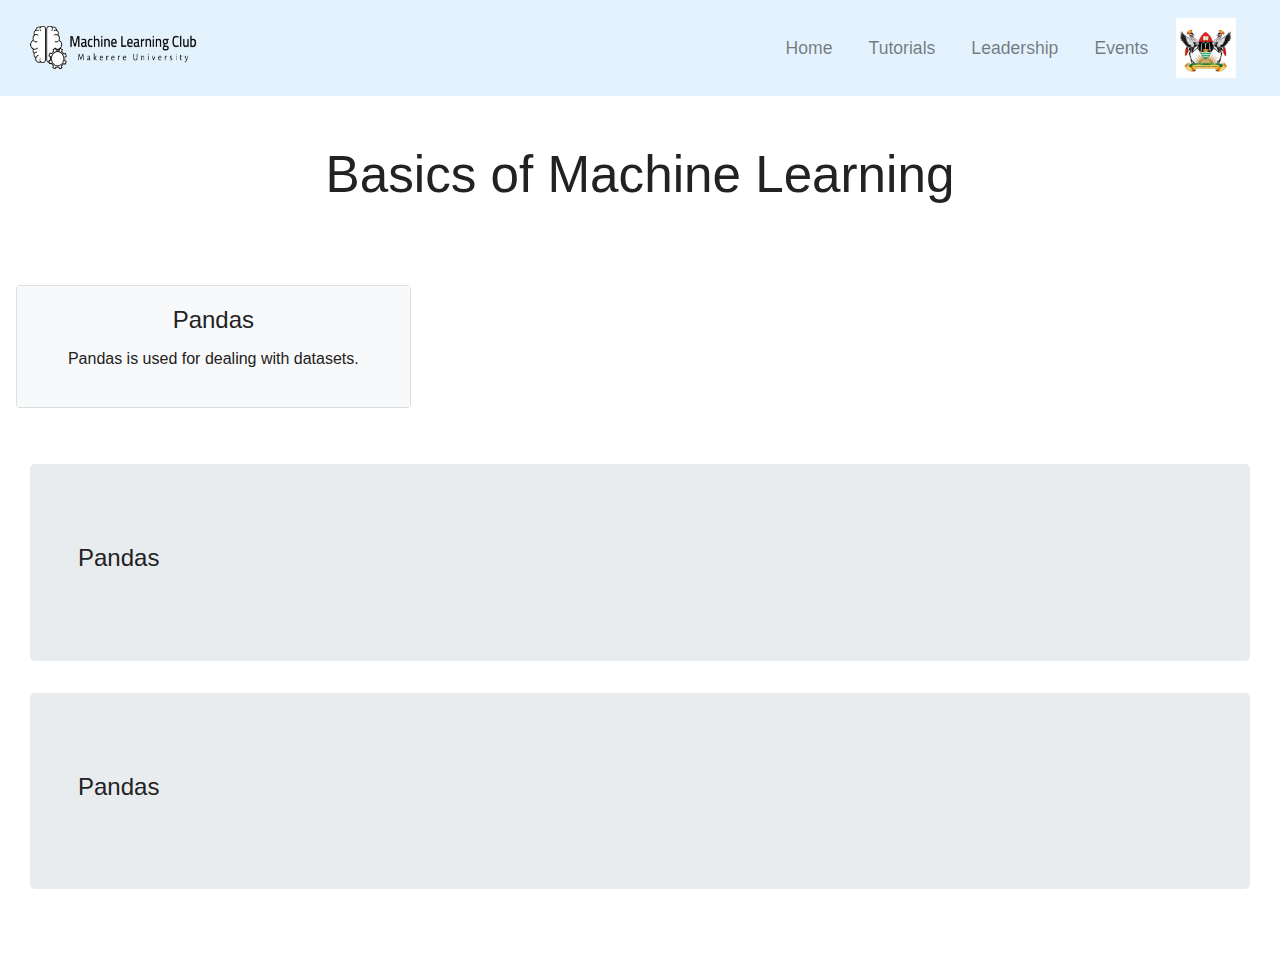
<file: basic_ml.html>
<!DOCTYPE html>
<html lang="en">
<head>
    <meta charset="UTF-8">
    <title>Tutorials</title>
    <link rel="stylesheet" href="https://stackpath.bootstrapcdn.com/bootstrap/4.3.1/css/bootstrap.min.css" integrity="sha384-ggOyR0iXCbMQv3Xipma34MD+dH/1fQ784/j6cY/iJTQUOhcWr7x9JvoRxT2MZw1T" crossorigin="anonymous">
    <link rel="stylesheet" href="style.css">
    <meta http-equiv="X-UA-Compatible" content="IE=edge">
    <meta name="viewport" content="width=device-width, initial-scale=1.0">
    <script src="https://code.jquery.com/jquery-3.3.1.slim.min.js" integrity="sha384-q8i/X+965DzO0rT7abK41JStQIAqVgRVzpbzo5smXKp4YfRvH+8abtTE1Pi6jizo" crossorigin="anonymous"></script>
    <script src="https://stackpath.bootstrapcdn.com/bootstrap/4.1.3/js/bootstrap.min.js" integrity="sha384-ChfqqxuZUCnJSK3+MXmPNIyE6ZbWh2IMqE241rYiqJxyMiZ6OW/JmZQ5stwEULTy" crossorigin="anonymous"></script>
</head>
<body>

    <!-- NAVIGATION  -->
    <nav class="navbar navbar-expand-md navbar-light sticky-top" style="background-color: #e3f2fd">
      <div class="container-fluid">
          <a class="navbar-brand" href="index.html"><img src="images/ml_logo2.jpg" width="170px" height="49px"></a>
          <button class="navbar-toggler" type="button" data-toggle="collapse" data-target="#navbarResponsive">
            <span class="navbar-toggler-icon"></span>
          </button>

          <div class="collapse navbar-collapse" id="navbarResponsive">
              <ul class="navbar-nav ml-auto">
                  <li class="nav-item">
                      <a class="nav-link" href="index.html">Home</a>
                  </li>
                  <li class="nav-item">
                      <a class="nav-link" href="tutorials.html">Tutorials</a>
                  </li>
                  <li class="nav-item">
                      <a class="nav-link" href="leadership.html">Leadership</a>
                  </li>
                  <li class="nav-item">
                      <a class="nav-link" href="events.html">Events</a>
                  </li>
              </ul>
          </div>
          <a class="navbar-brand" href="index.html"><img src="images/muk_logo.png" width="60px" height="auto"></a>
      </div>
    </nav>

    <div class="container-fluid padding">
        <div class="row welcome text-center">
            <div class="col-12">
                <h1 class="display-4">Basics of Machine Learning</h1>
            </div>
        </div>
    </div>

    <!--  Cards  -->
    <div class="container-fluid padding">
        <div class="row padding">
            <div class="col-sm-6 col-md-4">
                <div class="card text-center">
                    <!--<img class="card-img-top" src="">-->
                    <div class="card-body">
                        <h4 class="card-title">Pandas</h4>
                        <p class="card-text">Pandas is used for dealing with datasets.</p>
                        <a class=""
                    </div>
                </div>
            </div>
        </div>
    </div>

    <div class="container-fluid">
        <div class="jumbotron">
            <div class="col-lg-12">
                <h4>Pandas</h4>
            </div>
        </div>
    </div>

    <div class="container-fluid">
        <div class="jumbotron">
            <div class="col-lg-12">
                <h4>Pandas</h4>
            </div>
        </div>
    </div>


</body>
</file>
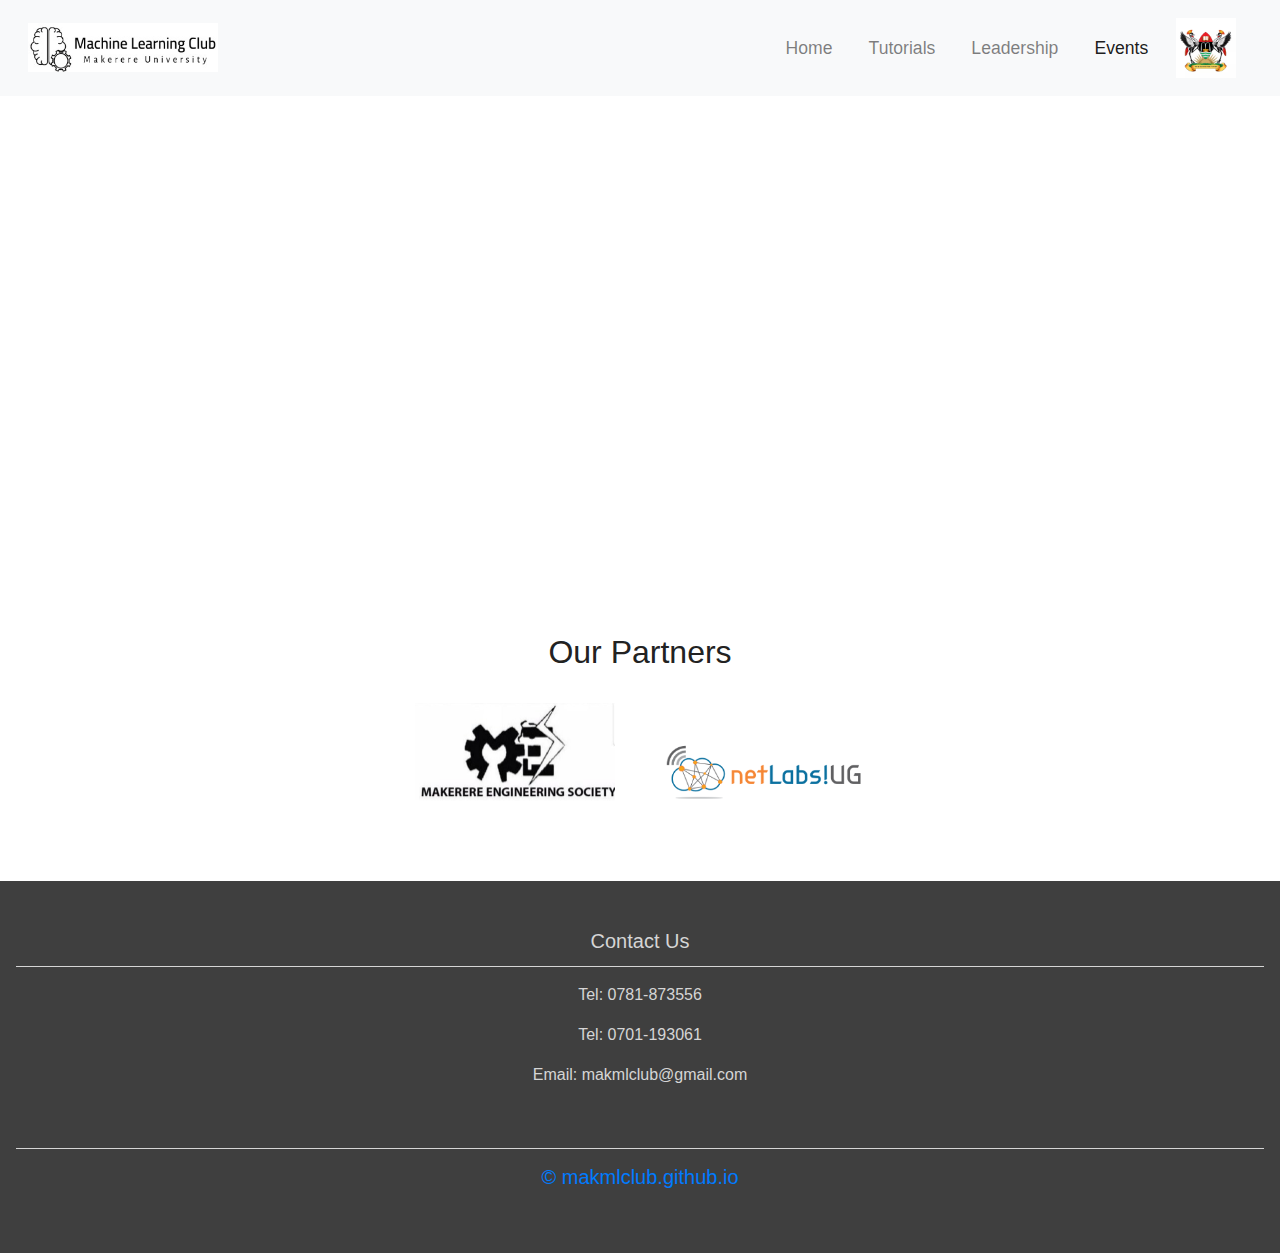
<file: events.html>
<!DOCTYPE html>
<html lang="en" dir="ltr">
  <head>
      <meta charset="utf-8">
      <title>Makmlclub</title>
      <meta name="viewport" content="width=device-width, initial-scale=1.0">
      <meta http-equiv="X-UA-Compatible" content="IE=edge">
      <script src="//code.jquery.com/jquery-1.11.1.min.js"></script>
      <link href="https://fonts.googleapis.com/css?family=Libre+Caslon+Display&display=swap" rel="stylesheet">
      <link rel="stylesheet" href="https://stackpath.bootstrapcdn.com/bootstrap/4.3.1/css/bootstrap.min.css" integrity="sha384-ggOyR0iXCbMQv3Xipma34MD+dH/1fQ784/j6cY/iJTQUOhcWr7x9JvoRxT2MZw1T" crossorigin="anonymous">
      <link rel="stylesheet" href="style.css">
      <script src="https://code.jquery.com/jquery-3.3.1.slim.min.js" integrity="sha384-q8i/X+965DzO0rT7abK41JStQIAqVgRVzpbzo5smXKp4YfRvH+8abtTE1Pi6jizo" crossorigin="anonymous"></script>
      <script src="https://stackpath.bootstrapcdn.com/bootstrap/4.1.3/js/bootstrap.min.js" integrity="sha384-ChfqqxuZUCnJSK3+MXmPNIyE6ZbWh2IMqE241rYiqJxyMiZ6OW/JmZQ5stwEULTy" crossorigin="anonymous"></script>
  </head>
  <body>

    <!--Navigation -->
    <nav class="navbar navbar-expand-md navbar-light bg-light sticky-top">
      <div class="container-fluid">
        <a class="navbar-brand" href="index.html"><img src="images/ml_logo.jpg" width="190px" height="49px"></a>
        <button class="navbar-toggler" type="button" data-toggle="collapse" data-target="#navbarResponsive">
          <span class="navbar-toggler-icon"></span>
        </button>

        <div class="collapse navbar-collapse" id="navbarResponsive">
          <ul class="navbar-nav ml-auto">
              <li class="nav-item">
                  <a class="nav-link" href="index.html">Home</a>
              </li>
              <li class="nav-item">
                  <a class="nav-link" href="tutorials.html">Tutorials</a>
              </li>
              <li class="nav-item">
                  <a class="nav-link" href="leadership.html">Leadership</a>
              </li>
              <li class="nav-item active">
                  <a class="nav-link" href="events.html">Events</a>
              </li>
          </ul>
          <a class="navbar-brand" href="index.html"><img src="images/muk_logo.png" width="60px" height="auto"></a>
        </div>
      </div>
    </nav>

    <!-- Calender -->
    <div class="container-fluid text-center">
        <div class="responsiveCal">
            <iframe src="https://calendar.google.com/calendar/embed?src=makmlclub%40gmail.com&ctz=Africa%2FNairobi" style="border: 0" width="800" height="450" frameborder="0" scrolling="no"></iframe>
        </div>
    </div>

    <!-- Alert -->
    <!--
    <div class="container-fluid">
        <div class="alert alert-success" role="alert">
            <div class="col-lg-12">
                <p><em>Alert</em>: Watch out for an upcoming 3-day online training in the following:</p>
                <ul>
                    <li>Python basics</li>
                    <li>Object Oriented Programming</li>
                    <li>Pandas</li>
                    <li>Matplotlib</li>
                    <li>Notebooks e.g. Spyder, Jupyter</li>
                    <li>Github</li>
                </ul>
                <p>Register NOW so that you don't miss out. Registration is <em>FREE!</em>  Click the button to register.</p>
                <a href="https://forms.gle/fwYPhbCp3dtF8Jk49" class="alert-link">
                    <button type="button" class="btn btn-primary btn-md">Register Now</button>
                </a>
            </div>
        </div>
    </div>
    -->

    <!-- Our Partners -->
    <div class="partners">
      <h3 class="section-title">Our Partners</h3>
      <div class="partner-logos">
        <img src="images/mes.jpg" alt="MES logo">
        <img src="images/netlabs.png" alt="netLabsUG! logo">
      </div>
    </div>

        <!-- Footer -->
        <footer>
            <div class="container-fluid padding">
                <div class="row text-center">
                    <div class="col-md-12">
                        <h5>Contact Us</h5>
                        <hr class="light-100">
                        <p>Tel: 0781-873556</p>
                        <p>Tel: 0701-193061</p>
                        <p>Email: makmlclub@gmail.com</p>
                    </div>

                    <div class="col-12">
                        <hr class="light-100">
                        <a href="index.html"><h5>&copy; makmlclub.github.io</h5></a>
                    </div>
                </div>
            </div>
        </footer>

  </body>
</html>
</file>
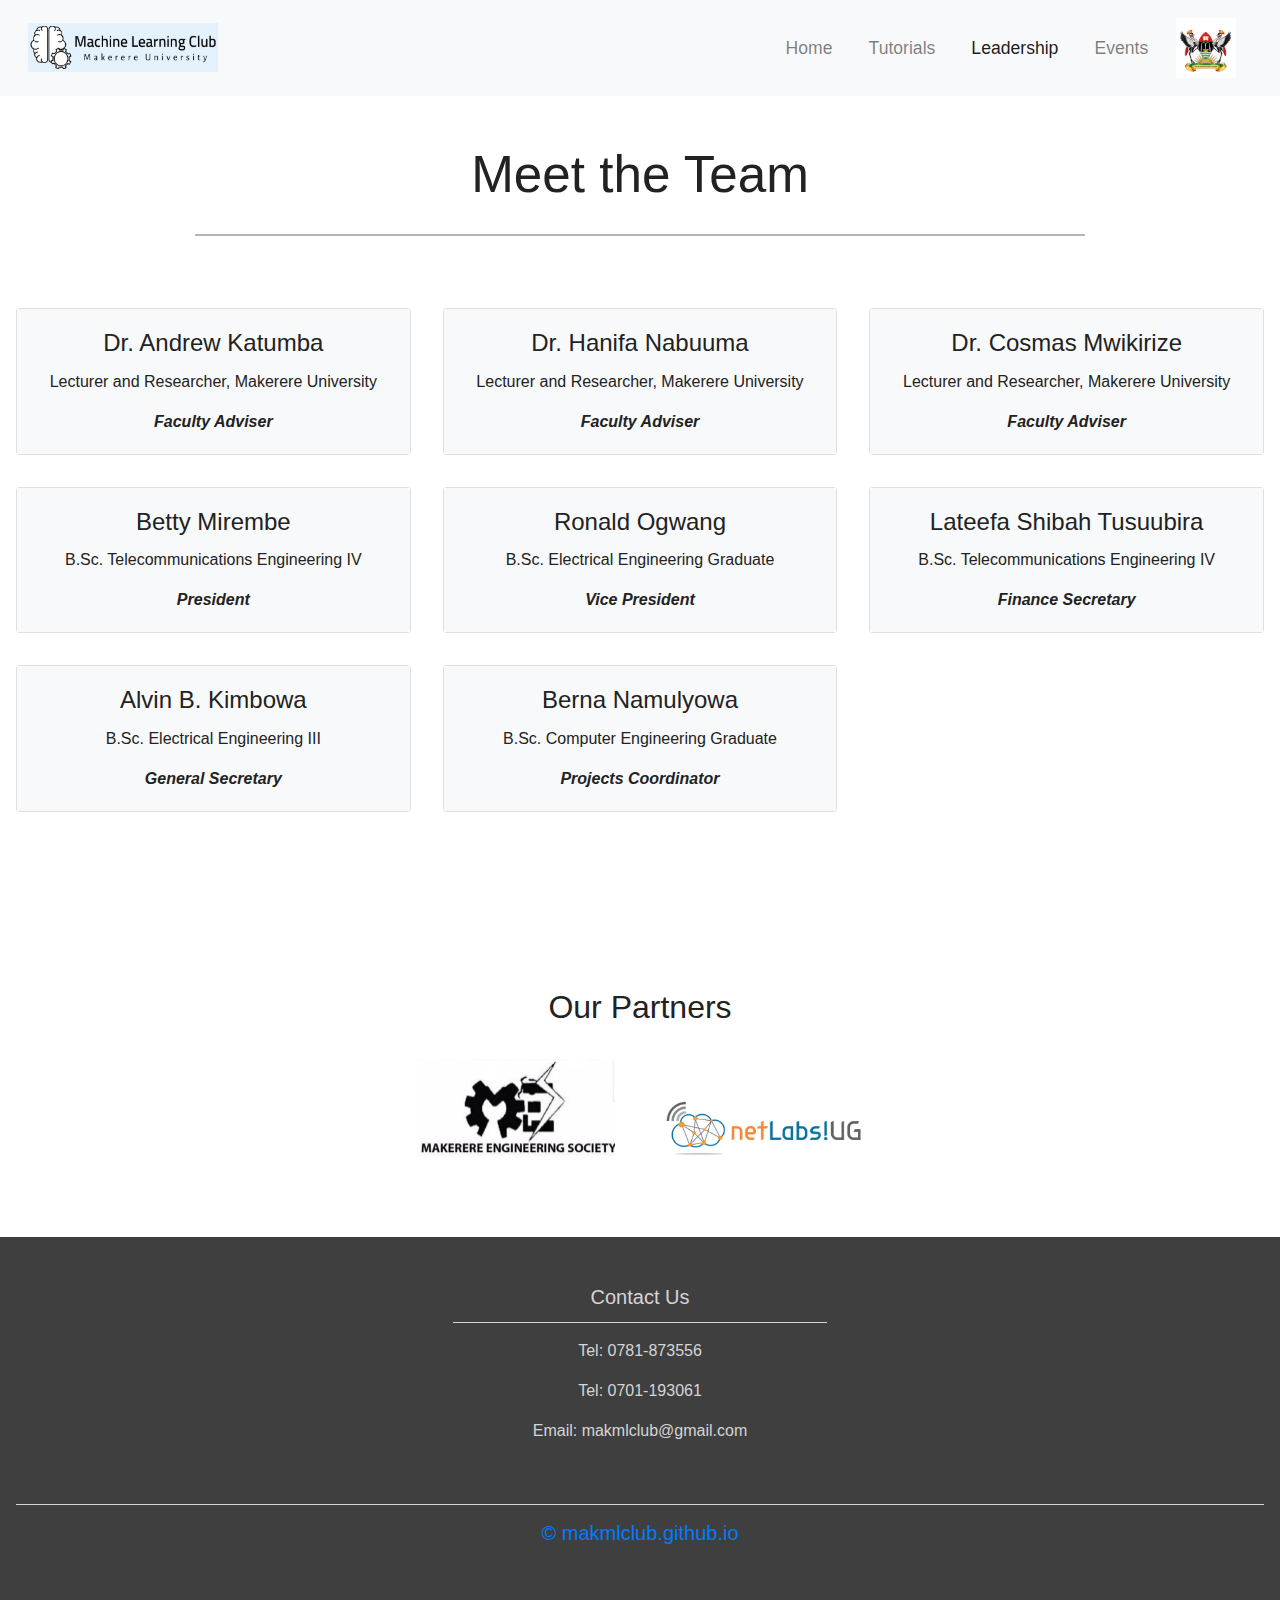
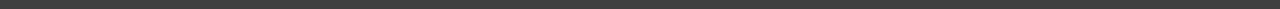
<file: leadership.html>
<!DOCTYPE html>
<html lang="en">
<head>
  <meta charset="utf-8">
  <title>Makmlclub</title>
  <script src="//code.jquery.com/jquery-1.11.1.min.js"></script>
  <link href="https://fonts.googleapis.com/css?family=Libre+Caslon+Display&display=swap" rel="stylesheet">
  <link rel="stylesheet" href="https://stackpath.bootstrapcdn.com/bootstrap/4.3.1/css/bootstrap.min.css" integrity="sha384-ggOyR0iXCbMQv3Xipma34MD+dH/1fQ784/j6cY/iJTQUOhcWr7x9JvoRxT2MZw1T" crossorigin="anonymous">
  <meta http-equiv="X-UA-Compatible" content="IE=edge">
  <meta name="viewport" content="width=device-width, initial-scale=1.0">
  <link rel="stylesheet" href="style.css">
  <script src="https://code.jquery.com/jquery-3.3.1.slim.min.js" integrity="sha384-q8i/X+965DzO0rT7abK41JStQIAqVgRVzpbzo5smXKp4YfRvH+8abtTE1Pi6jizo" crossorigin="anonymous"></script>
  <script src="https://stackpath.bootstrapcdn.com/bootstrap/4.1.3/js/bootstrap.min.js" integrity="sha384-ChfqqxuZUCnJSK3+MXmPNIyE6ZbWh2IMqE241rYiqJxyMiZ6OW/JmZQ5stwEULTy" crossorigin="anonymous"></script>
</head>
<body>

    <!-- NAVIGATION  -->
    <nav class="navbar navbar-expand-md navbar-light bg-light sticky-top">
      <div class="container-fluid">
          <a class="navbar-brand" href="index.html"><img src="images/ml_logo2.jpg" width="190px" height="49px"></a>
          <button class="navbar-toggler" type="button" data-toggle="collapse" data-target="#navbarResponsive">
          <span class="navbar-toggler-icon"></span>
          </button>
          <div class="collapse navbar-collapse" id="navbarResponsive">
            <ul class="navbar-nav ml-auto">
                <li class="nav-item">
                    <a class="nav-link" href="index.html">Home</a>
                </li>
                <li class="nav-item">
                    <a class="nav-link" href="tutorials.html">Tutorials</a>
                </li>
                <li class="nav-item active">
                    <a class="nav-link" href="leadership.html">Leadership</a>
                </li>
                <li class="nav-item">
                    <a class="nav-link" href="events.html">Events</a>
                </li>
            </ul>
            <a class="navbar-brand" href="index.html"><img src="images/muk_logo.png" width="60px" height="auto"></a>
          </div>
      </div>
    </nav>

    <!-- Meet the team -->
    <div class="container-fluid padding">
        <div class="row welcome text-center">
            <div class="col-12">
                <h1 class="display-4">Meet the Team</h1>
            </div>
            <hr>
        </div>
    </div>

    <!-- Cards -->
    <div class="container-fluid padding">
        <div class="row padding">
            <div class="col-sm-6 col-md-4">
                <div class="card text-center">
                    <!--<img class="card-img-top" src="images/dr_andrew.jpg">-->
                    <div class="card-body">
                        <h4 class="card-title">Dr. Andrew Katumba</h4>
                        <p class="card-text">Lecturer and Researcher, Makerere University</p>
                        <b><em>Faculty Adviser</em></b>
                    </div>
                </div>
            </div>

            <div class="col-sm-6 col-md-4">
                <div class="card text-center">
                    <div class="card-body">
                        <h4 class="card-title">Dr. Hanifa Nabuuma</h4>
                        <p class="card-text">Lecturer and Researcher, Makerere University</p>
                        <b><em>Faculty Adviser</em></b>
                    </div>
                </div>
            </div>

            <div class="col-sm-6 col-md-4">
                <div class="card text-center">
                    <div class="card-body">
                        <h4 class="card-title">Dr. Cosmas Mwikirize</h4>
                        <p class="card-text">Lecturer and Researcher, Makerere University</p>
                        <b><em>Faculty Adviser</em></b>
                    </div>
                </div>
            </div>

            <div class="col-sm-6 col-md-4">
                <div class="card text-center">
                    <!--<img class="card-img-top" src="images/betty.jpg">-->
                    <div class="card-body">
                        <h4 class="card-title">Betty Mirembe</h4>
                        <p class="card-text">B.Sc. Telecommunications Engineering IV</p>
                        <b><em>President</em></b>
                    </div>
                </div>
            </div>

            <div class="col-sm-6 col-md-4">
                <div class="card text-center">
                    <!--<img class="card-img-top" src="images/ronald.jpg">-->
                    <div class="card-body">
                        <h4 class="card-title">Ronald Ogwang</h4>
                        <p class="card-text">B.Sc. Electrical Engineering Graduate</p>
                        <b><em>Vice President</em></b>
                    </div>
                </div>
            </div>

            <div class="col-sm-6 col-md-4">
                <div class="card text-center">
                    <!--<img class="card-img-top" src="images/sheebah.jpg">-->
                    <div class="card-body">
                        <h4 class="card-title">Lateefa Shibah Tusuubira</h4>
                        <p class="card-text">B.Sc. Telecommunications Engineering IV</p>
                        <b><em>Finance Secretary</em></b>
                    </div>
                </div>
            </div>

            <div class="col-sm-6 col-md-4">
                <div class="card text-center">
                    <!--<img class="card-img-top" src="images/alvin.png">-->
                    <div class="card-body">
                        <h4 class="card-title">Alvin B. Kimbowa</h4>
                        <p class="card-text">B.Sc. Electrical Engineering III</p>
                        <b><em>General Secretary</em></b>
                    </div>
                </div>
            </div>

            <div class="col-sm-6 col-md-4">
                <div class="card text-center">
                    <!--<img class="card-img-top" src="images/berna.jpg">-->
                    <div class="card-body">
                        <h4 class="card-title">Berna Namulyowa</h4>
                        <p class="card-text">B.Sc. Computer Engineering Graduate</p>
                        <b><em>Projects Coordinator</em></b>
                    </div>
                </div>
            </div>
        </div>
    </div>

    <!-- Our Partners -->
    <div class="partners">
      <h3 class="section-title">Our Partners</h3>
      <div class="partner-logos">
        <img src="images/mes.jpg" alt="MES logo">
        <img src="images/netlabs.png" alt="netLabsUG! logo">
      </div>
    </div>

    <!-- Footer -->
    <footer>
        <div class="container-fluid padding">
            <div class="row text-center">
                <div class="col-md-12">
                    <h5>Contact Us</h5>
                    <hr class="light">
                    <p>Tel: 0781-873556</p>
                    <p>Tel: 0701-193061</p>
                    <p>Email: makmlclub@gmail.com</p>
                </div>

                <div class="col-12">
                    <hr class="light-100">
                    <a href="index.html"><h5>&copy; makmlclub.github.io</h5></a>
                </div>
            </div>
        </div>
    </footer>


</body>
</html>
</file>
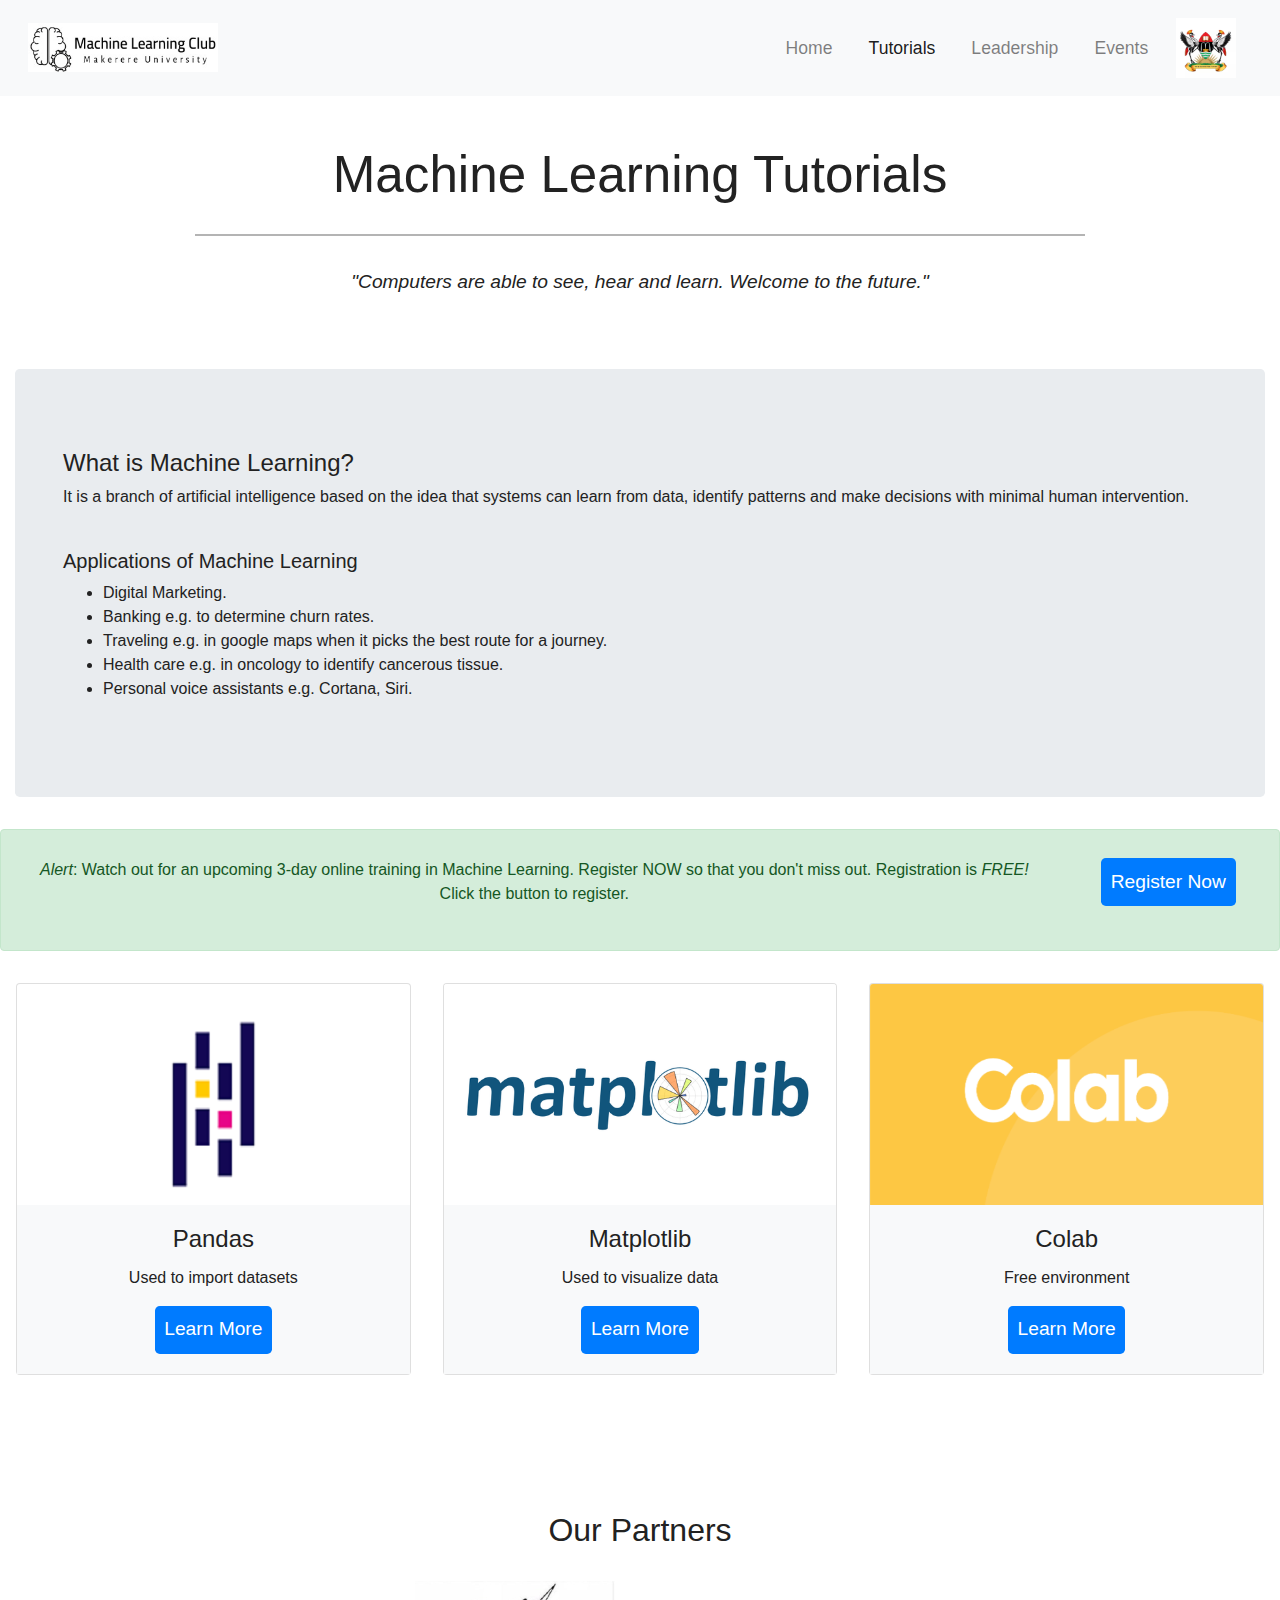
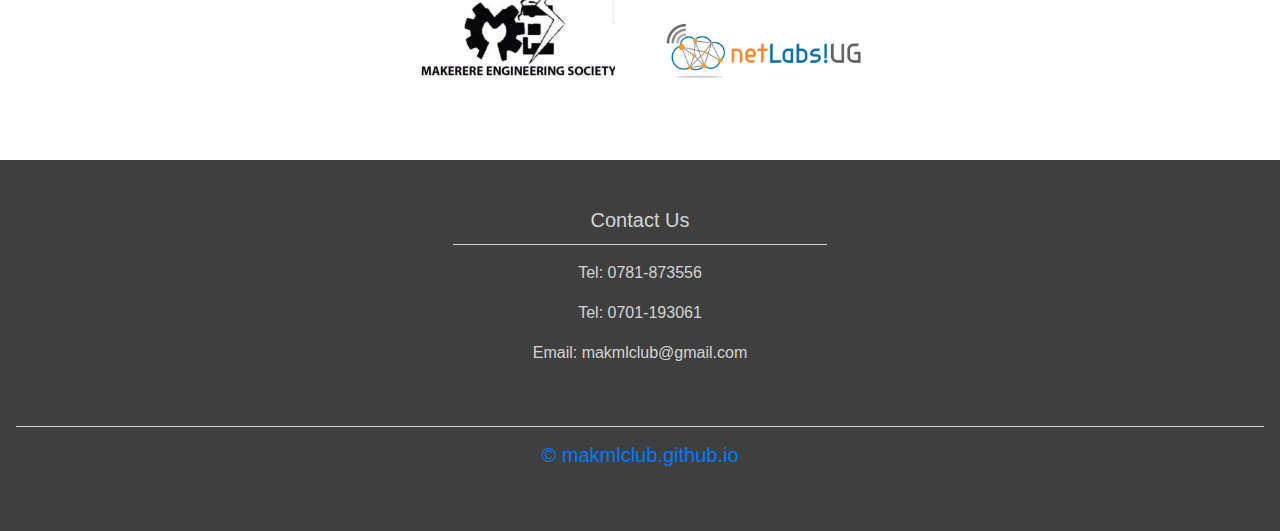
<file: tutorials.html>
<!DOCTYPE html>
<html lang="en">
<head>
    <meta charset="UTF-8">
    <title>Tutorials</title>
    <!-- <link rel="stylesheet" href="bootstrap-4.5.0-dist/css/bootstrap.min.css"> -->
    <link rel="stylesheet" href="https://stackpath.bootstrapcdn.com/bootstrap/4.3.1/css/bootstrap.min.css" integrity="sha384-ggOyR0iXCbMQv3Xipma34MD+dH/1fQ784/j6cY/iJTQUOhcWr7x9JvoRxT2MZw1T" crossorigin="anonymous">
    <link rel="stylesheet" href="style.css">
    <meta http-equiv="X-UA-Compatible" content="IE=edge">
    <meta name="viewport" content="width=device-width, initial-scale=1.0">
    <script src="https://code.jquery.com/jquery-3.3.1.slim.min.js" integrity="sha384-q8i/X+965DzO0rT7abK41JStQIAqVgRVzpbzo5smXKp4YfRvH+8abtTE1Pi6jizo" crossorigin="anonymous"></script>
    <script src="https://stackpath.bootstrapcdn.com/bootstrap/4.1.3/js/bootstrap.min.js" integrity="sha384-ChfqqxuZUCnJSK3+MXmPNIyE6ZbWh2IMqE241rYiqJxyMiZ6OW/JmZQ5stwEULTy" crossorigin="anonymous"></script>
</head>
<body>

    <!-- NAVIGATION  -->
    <nav class="navbar navbar-expand-md navbar-light bg-light sticky-top">
      <div class="container-fluid">
        <a class="navbar-brand" href="index.html"><img src="images/ml_logo.jpg" width="190px" height="49px"></a>
        <button class="navbar-toggler" type="button" data-toggle="collapse" data-target="#navbarResponsive">
          <span class="navbar-toggler-icon"></span>
        </button>

        <div class="collapse navbar-collapse" id="navbarResponsive">
          <ul class="navbar-nav ml-auto">
            <li class="nav-item">
                <a class="nav-link" href="index.html">Home</a>
            </li>
            <li class="nav-item active">
                <a class="nav-link" href="tutorials.html">Tutorials</a>
            </li>
            <li class="nav-item">
                <a class="nav-link" href="leadership.html">Leadership</a>
            </li>
            <li class="nav-item">
                <a class="nav-link" href="events.html">Events</a>
            </li>
          </ul>
          <a class="navbar-brand" href="index.html"><img src="images/muk_logo.png" width="60px" height="auto"></a>
        </div>
      </div>
    </nav>


    <div class="container-fluid padding">
        <div class="row welcome text-center">
            <div class="col-12">
                <h1 class="display-4">Machine Learning Tutorials</h1>
            </div>
            <hr>
            <div class="col-12">
                <p class="lead" style="font-size: 120%"><em>"Computers are able to see, hear and learn. Welcome to the future."</em></p>
            </div>
        </div>
    </div>

    <!-- Jumbotron -->
    <div class="container-fluid">
        <div class="jumbotron">
            <div class="col-lg-12">
                <h4>What is Machine Learning?</h4>
                <p>It is a branch of artificial intelligence based on the idea that systems can learn from data, identify patterns and make decisions with minimal human intervention.</p>
                <br>
                <h5>Applications of Machine Learning</h5>
                <ul>
                    <li>Digital Marketing.</li>
                    <li>Banking e.g. to determine churn rates.</li>
                    <li>Traveling e.g. in google maps when it picks the best route for a journey.</li>
                    <li>Health care e.g. in oncology to identify cancerous tissue.</li>
                    <li>Personal voice assistants e.g. Cortana, Siri.</li>
                </ul>
            </div>
        </div>
    </div>

    <!-- Alert -->
    <div class="alert alert-success" role="alert">
        <div class="row">
            <div class="col-md-9 col-lg-10">
                <p class="text-center"><em>Alert</em>: Watch out for an upcoming 3-day online training in Machine Learning. Register NOW so that you
                    don't miss out. Registration is <em>FREE!</em>  Click the button to register.</p>
            </div>
            <div class="col-sm-12 col-md-3 col-lg-2 text-center">
                <a href="https://forms.gle/fwYPhbCp3dtF8Jk49" class="alert-link">
                    <button type="button" class="btn btn-primary btn-md">Register Now</button>
                </a>
            </div>
        </div>
    </div>

    <!-- Diabetes prediction model
    <div class="container-fluid">
        <div class="jumbotron">
            <div class="col-lg-12">
                <h4>Basics of Machine Learning</h4>
                <p>Machine learning requires prior basic knowledge in programming in "Python" or "R". Spyder or Jupyter Notebook are user friendly text editors for machine learning
                as compared to other text editors. We will mainly use Spyder in the proceeding tutorials.</p>
                <h5>Major steps followed in Machine Learning</h5>
                <p>The first and very important step in machine learning is "Data Pre-processing". It involves:</p>
                <ul>
                    <li>Importing the libraries</li>
                    <li>Importing the dataset</li>
                    <li>Dealing with missing data</li>
                    <li>Dealing with categorical data</li>
                    <li>Splitting the dataset</li>
                    <li>Feature Scaling</li>
                </ul>
                <p>All this is crucial because we need quality data to be able to come up with a meaningful machine learning model.</p>
                <a href="basic_ml.html" class="btn btn-info" role="button" aria-pressed="true">Learn More</a>
            </div>
        </div>
    </div>
    -->

    <!--  Cards  -->
    <div class="container-fluid">
      <div class="row padding">

        <div class="col-xs-12 col-sm-6 col-lg-4">
          <div class="card text-center">
            <img class="card-img-top" src="images/pandas-logo.png">
            <div class="card-body">
              <h4 class="card-title">Pandas</h4>
              <p class="card-text">Used to import datasets</p>
              <a href="pandas.html" class="btn btn-info" role="button" aria-pressed="true">Learn More</a>
            </div>
          </div>
        </div>

        <div class="col-xs-12 col-sm-6 col-lg-4">
          <div class="card text-center">
            <img class="card-img-top" src="images/matplotlib-logo.png">
            <div class="card-body">
              <h4 class="card-title">Matplotlib</h4>
              <p class="card-text">Used to visualize data</p>
              <a href="matplotlib.html" class="btn btn-info" role="button" aria-pressed="true">Learn More</a>
            </div>
          </div>
        </div>

        <div class="col-xs-12 col-sm-6 col-lg-4">
          <div class="card text-center">
            <img class="card-img-top" src="images/colab-logo.png">
            <div class="card-body">
              <h4 class="card-title">Colab</h4>
              <p class="card-text">Free environment</p>
              <a href="colab.html" class="btn btn-info" role="button" aria-pressed="true">Learn More</a>
            </div>
          </div>
        </div>

      </div>
    </div>

    <!-- Our Partners -->
    <div class="partners">
      <h3 class="section-title">Our Partners</h3>
      <div class="partner-logos">
        <img src="images/mes.jpg" alt="MES logo">
        <img src="images/netlabs.png" alt="netLabsUG! logo">
      </div>
    </div>

    <!-- Footer -->
    <footer>
        <div class="container-fluid padding">
            <div class="row text-center">
                <div class="col-md-12">
                    <h5>Contact Us</h5>
                    <hr class="light">
                    <p>Tel: 0781-873556</p>
                    <p>Tel: 0701-193061</p>
                    <p>Email: makmlclub@gmail.com</p>
                </div>

                <div class="col-12">
                    <hr class="light-100">
                    <a href="index.html"><h5>&copy; makmlclub.github.io</h5></a>
                </div>
            </div>
        </div>
    </footer>


</body>
</html>
</file>
<file: style.css>
html, body {
    height: 100%;
    width:  100%;
    color: #222;
}
.display-4 {
  font-size: 2rem;
}
.navbar {
    padding: .8rem;
}
.navbar-nav li {
    padding-right: 20px;
}
.nav-link {
    font-size: 1.1em !important;
}

hr.light {
    border-top: 1px solid #d5d5d5;
    width: 30%;
    margin-top: .8rem;
}
hr.light-100{
    border-top: 1px solid #d5d5d5;
    width: 100%;
    margin-top: .8rem;
    margin-bottom: 1rem;
}


/* Landing Section */
.landing-section {
  position: relative;
  margin-bottom: 3em;
}
.landing-section img {
  width: 100%;
  max-height: 600px;
  object-fit: cover;
  object-position: center;
}
.caption {
  color: #fff;
  width: 75%;
  text-align: center;
  position: absolute;
  margin-right: -50%;
  top: 50%;
  left: 50%;
  transform: translate(-50%, -50%);
}
 .caption h1 {
  font-family: MXmPNIyE6ZbWh2IMqE241rYiqJxyMiZ6OW; /* Times New Roman */
  font-size: 1.75rem;
  font-weight: 300;
  text-transform: uppercase;
  text-shadow: 1px 1px 5px #000;
  margin-bottom: 0.75rem;
}
.caption h3 {
  font-weight: 300;
  font-size: 1.5rem;
  margin-bottom: 1.25rem;
}
.btn {
  font-size: 0.75rem;
  color: #fff;
  padding: 0.5em;
  border-radius: 0.3rem;
  border: none;
  background: #007bff;
  text-shadow: transparent;
}
.btn-blue:hover {
  color: #fff;
  background: #005bff;
}
.btn-transparent {
  background-color: transparent;
  border: 0.1px solid #fff;
}
.btn-transparent:hover {
  background: #fff;
}

.carousel-inner img {
    width: 100%;
    max-height: 450px;
    object-fit: cover;
    object-position: center;
}
.jumbotron {
  width: 100%;
  margin: 0 auto;
  margin-bottom: 2em;
}
.padding {
    padding-bottom: 2.5rem;
}
.section-title {
  font-size: 2rem;
  font-weight: 300;
  line-height: 1.2;
  text-align: center;
  margin-bottom: 2rem;
}
.welcome {
    width: 75%;
    margin: 0 auto;
    padding-top: 2rem;
}
.welcome hr {
    border-top: 2px solid #b4b4b4;
    width: 95%;
    margin-top: .3rem;
    margin-bottom: 1rem;
}

.card img {
  max-width: 100%;
}
.card-body {
  background: #f8f9fa;
}
.partners {
  width: 75%;
  max-width: 500px;
  margin: 5em auto;
}
.partners h1 {
  text-align: center;
}
.partner-logos {
  display: flex;
  justify-content: space-around;
  align-items: flex-end;
}
.partner-logos img {
  width: 40%;
}

footer {
    background-color: #3f3f3f;
    color: #d5d5d5;
    padding-top: 2rem;
}


/*---Media Queries --*/

@media (min-width: 576px) {
  .caption h1 {
    font-size: 250%;
  }
  .caption h3 {
    font-size: 200%;
  }
  .btn {
    font-size: 100%;
  }
  .display-4 {
    font-size: 250%;
  }
}

@media (min-width: 768px) {
  .caption h1 {
    font-size: 275%;
  }
  .caption h3 {
    font-size: 225%;
  }
  .btn {
    font-size: 110%;
  }
  .display-4 {
    font-size: 300%;
  }
}

@media (min-width: 992px) {
  .caption h1 {
    font-size: 300%;
  }
  .caption h3 {
    font-size: 250%;
  }
  .btn {
    font-size: 120%;
  }
  .display-4 {
    font-size: 320%;
  }
}



/*---Firefox Bug Fix --*/
.carousel-item {
  transition: -webkit-transform 0.5s ease;
  transition: transform 0.5s ease;
  transition: transform 0.5s ease, -webkit-transform 0.5s ease;
  -webkit-backface-visibility: visible;
  backface-visibility: visible;
}


/*--- Bootstrap Padding Fix --*/
[class*="col-"] {
    padding: 1rem;
}


/*
Extra small (xs) devices (portrait phones, less than 576px)
No media query since this is the default in Bootstrap

Small (sm) devices (landscape phones, 576px and up)
@media (min-width: 576px) { ... }

Medium (md) devices (tablets, 768px and up)
@media (min-width: 768px) { ... }

Large (lg) devices (desktops, 992px and up)
@media (min-width: 992px) { ... }

Extra (xl) large devices (large desktops, 1200px and up)
@media (min-width: 1200px) { ... }
*/
</file>
